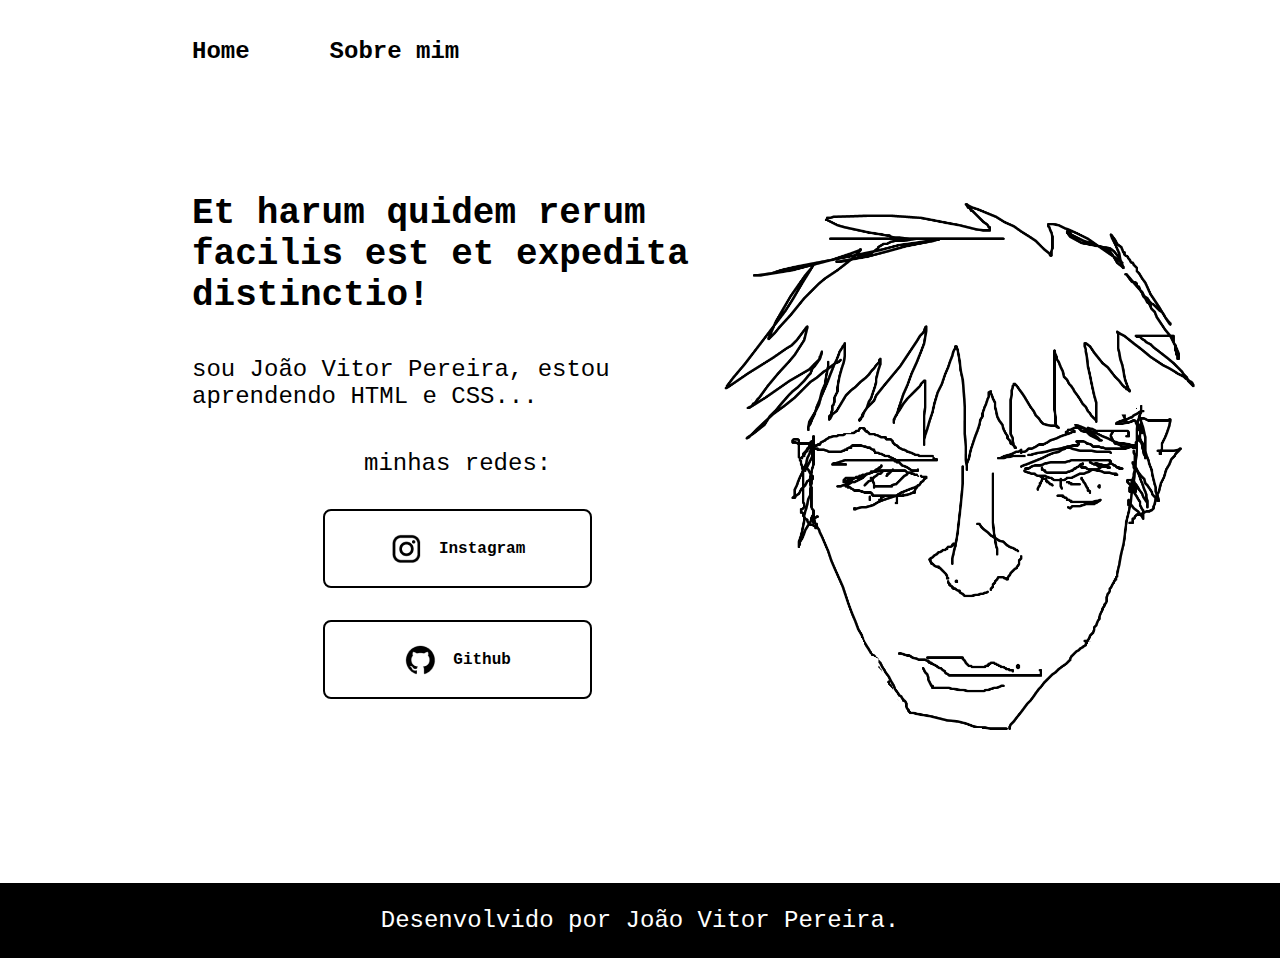
<file: index.html>
<!DOCTYPE html>
<html lang="pt-br">
<head>
    <meta charset="UTF-8">
    <meta http-equiv="X-UA-Compatible" content="IE=edge">
    <meta name="viewport" content="width=device-width, initial-scale=1.0">
    <link rel="stylesheet" href="./styles/style.css">
    <title>Portfolio</title>
</head>
<body>
    <header>
        <nav class="menu">
            <a class="menu__link" href="index.html">Home</a>
            <a class="menu__link" href="about.html">Sobre mim</a>
        </nav>
    </header>
    <main class="apresentacao">
        <section class="apresentacao__conteudo">
            <h1 class="apresentacao__conteudo__titulo">Et harum quidem rerum facilis est et expedita distinctio!</h1>
            <p class="apresentacao__conteudo__texto">sou João Vitor Pereira, estou aprendendo HTML e CSS...</p>
            <div class="apresentacao__conteudo__redes">
                <h2 class="apresentacao__conteudo__redes__subtitulo">minhas redes:</h2>
                <a class="apresentacao__conteudo__redes__link" href="https://www.instagram.com/johnvectorpearthree/">
                <img class="icones" src="./assets/instagram.png">
                Instagram</a>
                <a class="apresentacao__conteudo__redes__link" href="https://github.com/johnvectorpearthree">
                <img class="icones" src="./assets/github.png">
                Github</a>
            </div>
        </section>
        <img class="apresentacao__imagem" src="./assets/retrato-falado.png">
    </main>
    <footer>Desenvolvido por João Vitor Pereira.</footer>
</body>
</html>
</file>
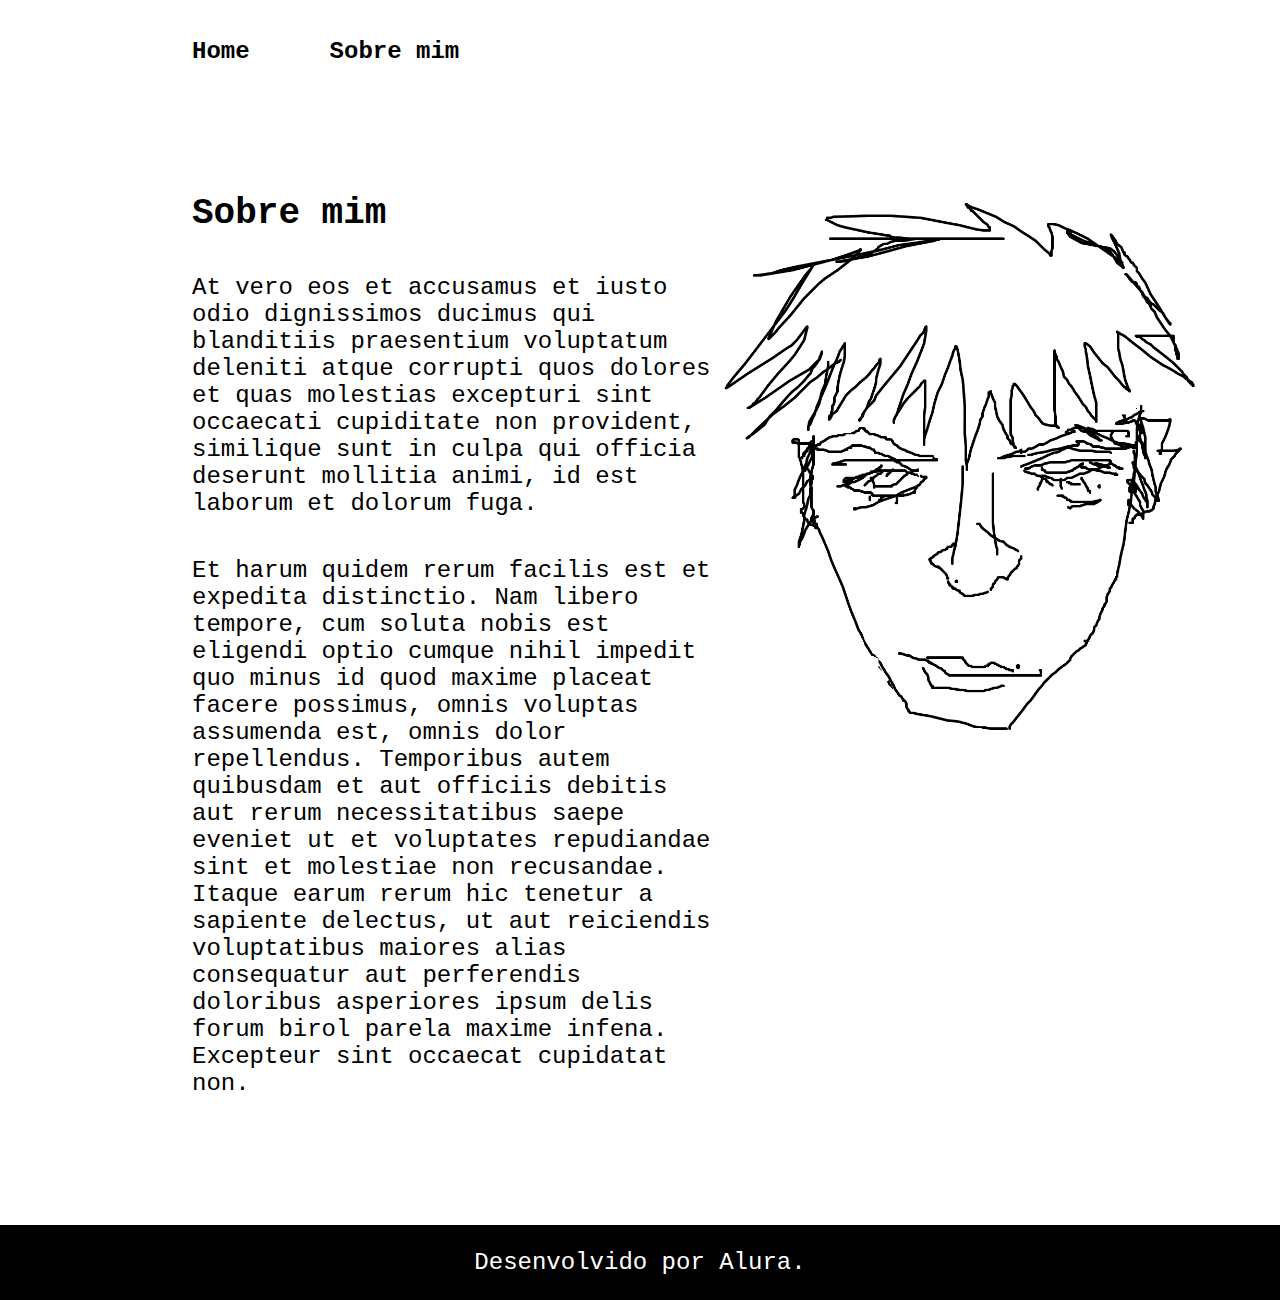
<file: about.html>
<!DOCTYPE html>
<html lang="pt-br">
<head>
    <meta charset="UTF-8">
    <meta http-equiv="X-UA-Compatible" content="IE=edge">
    <meta name="viewport" content="width=device-width, initial-scale=1.0">
    <link rel="stylesheet" href="./styles/style.css">
    <title>Sobre mim</title>
</head>
<body>
    <header>
        <nav class="menu">
            <a class="menu__link" href="index.html">Home</a>
            <a class="menu__link" href="about.html">Sobre mim</a>
        </nav>
    </header>
    <main class="apresentacao">
        <section class="apresentacao__conteudo">
            <h1 class="apresentacao__conteudo__titulo">Sobre mim</h1>
            <p class="apresentacao__conteudo__texto">At vero eos et accusamus et iusto odio dignissimos ducimus qui blanditiis praesentium voluptatum deleniti atque corrupti quos dolores et quas molestias excepturi sint occaecati cupiditate non provident, similique sunt in culpa qui officia deserunt mollitia animi, id est laborum et dolorum fuga.</p>
            <p class="apresentacao__conteudo__texto">Et harum quidem rerum facilis est et expedita distinctio. Nam libero tempore, cum soluta nobis est eligendi optio cumque nihil impedit quo minus id quod maxime placeat facere possimus, omnis voluptas assumenda est, omnis dolor repellendus. Temporibus autem quibusdam et aut officiis debitis aut rerum necessitatibus saepe eveniet ut et voluptates repudiandae sint et molestiae non recusandae. Itaque earum rerum hic tenetur a sapiente delectus, ut aut reiciendis voluptatibus maiores alias consequatur aut perferendis doloribus asperiores ipsum delis forum birol parela maxime infena. Excepteur sint occaecat cupidatat non.</p>
        </section>
        <img class="apresentacao__imagem__sobremim" src="./assets/retrato-falado.png">
    </main>
    <footer>Desenvolvido por Alura.</footer>
</body>
</html>
</file>
<file: styles/style.css>
:root {
    --cor-primaria: #ffffff;
    --cor-secundaria: #000000;
    /*--cor-terciaria: #22D4FD;*/

    --fonte: 'Courier New', monospace;

    --fonte-tamanho-primario: 2.25rem;
    --fonte-tamanho-secundario: 1.5rem;
}

* {
    margin: 0;
    padding: 0;
}

body {
    height: 100%;
    box-sizing: border-box;
    background-color: var(--cor-primaria);
    color: var(--cor-secundaria);
}

header {
    padding: 3% 0 0 15%;
}

.menu {
    display: flex;
    gap: 80px;
}

.menu__link {
    color: var(--cor-secundaria);
    font-family: var(--fonte);
    font-size: var(--fonte-tamanho-secundario);
    font-weight: 600;
    text-decoration: none;
}

.apresentacao {
    display: flex;
    align-items: flex-start;;
    padding: 10% 2% 10% 15%;
    
}

.apresentacao__imagem {
    width: 50%;
}

.apresentacao__imagem__sobremim {
    width: 50%;
}

.apresentacao__conteudo {
    width: 50%;
    display: flex;
    flex-direction: column;
    gap: 40px;
}

.apresentacao__conteudo__titulo {
    font-family: var(--fonte);
    font-size: var(--fonte-tamanho-primario);
}

.apresentacao__conteudo__texto {
    font-family: var(--fonte);
    font-size: var(--fonte-tamanho-secundario);
}

.apresentacao__conteudo__redes {
    display: flex;
    justify-content: space-between;
    flex-direction: column;
    align-items: center;
    gap: 32px;
}

.apresentacao__conteudo__redes__link {
    display: flex;
    justify-content: center;
    align-items: center;
    gap: 16px;
    text-align: center;
    border: 2px solid var(--cor-secundaria);
    width: 50%;
    padding: 21.5px 0;
    border-radius: 8px;
    text-decoration: none;
    color: var(--cor-secundaria);
    font-family: var(--fonte);
    font-weight: 600;
}

.apresentacao__conteudo__redes__link:hover {
    background-color: #000;
    color: #ffffff;
}

.apresentacao__conteudo__redes__link:hover .icones {
    filter: invert(1)
}

.apresentacao__conteudo__redes__subtitulo {
    font-family: var(--fonte);
    font-size: var(--fonte-tamanho-secundario);
    font-weight: 400;
}

footer {
    text-align: center;
    color: var(--cor-primaria);
    background-color: var(--cor-secundaria);
    padding: 24px;
    font-size: var(--fonte-tamanho-secundario);
    font-weight: 400;
    font-family: var(--fonte);
}

@media (max-width: 1200px) {
    header {
        padding: 10%;
        
    }
    .menu {
        flex-direction: column;
        align-items: center;
        gap: 15px;
    }
    .apresentacao {
        flex-direction: column-reverse;
        padding: 10% 15% 10% 15%;
    }
    .apresentacao__conteudo {
        width: 100%;
        text-align: center;
    }
    .apresentacao__imagem {
        width: 100%;
        margin-left: 5%;
    }
    .apresentacao__conteudo__redes__link {
        gap: 3px;
    }
    .apresentacao__imagem__sobremim {
        width: 100%;
        margin-left: 5%;
    }
}
</file>
